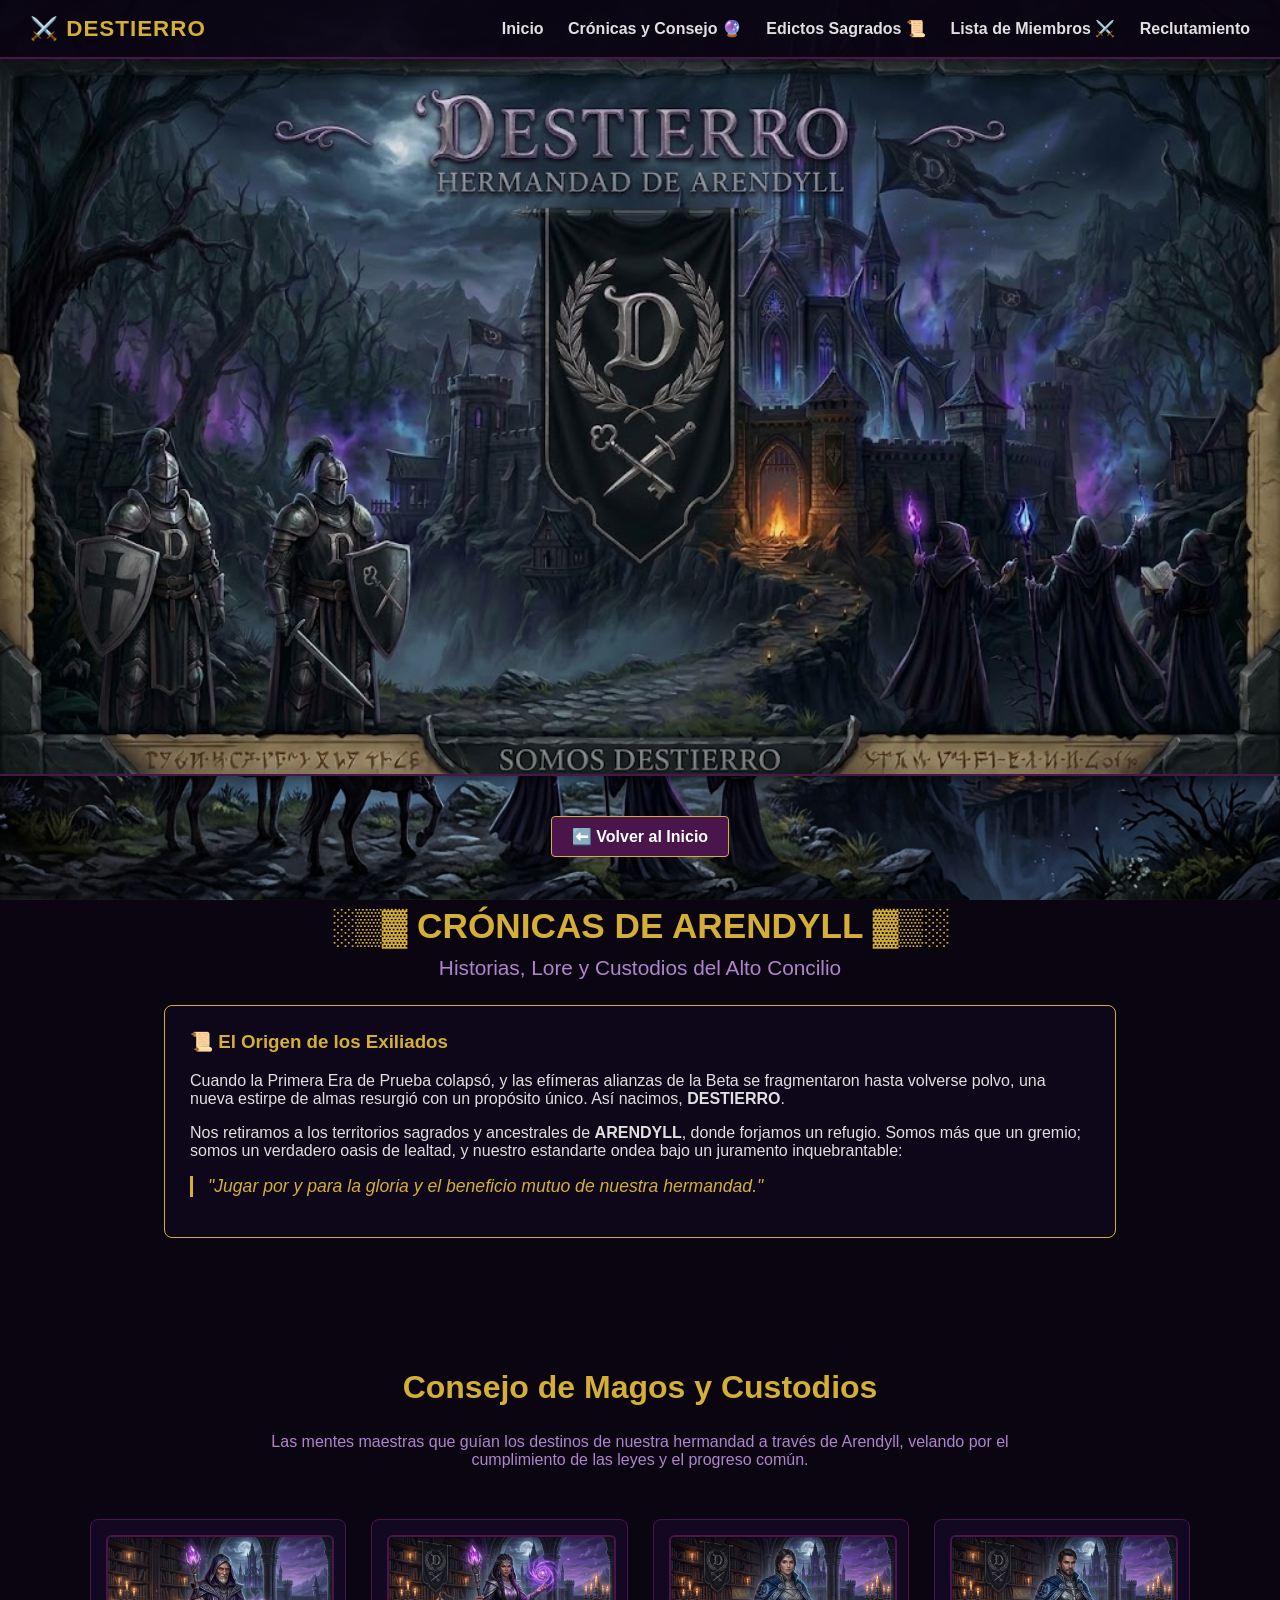
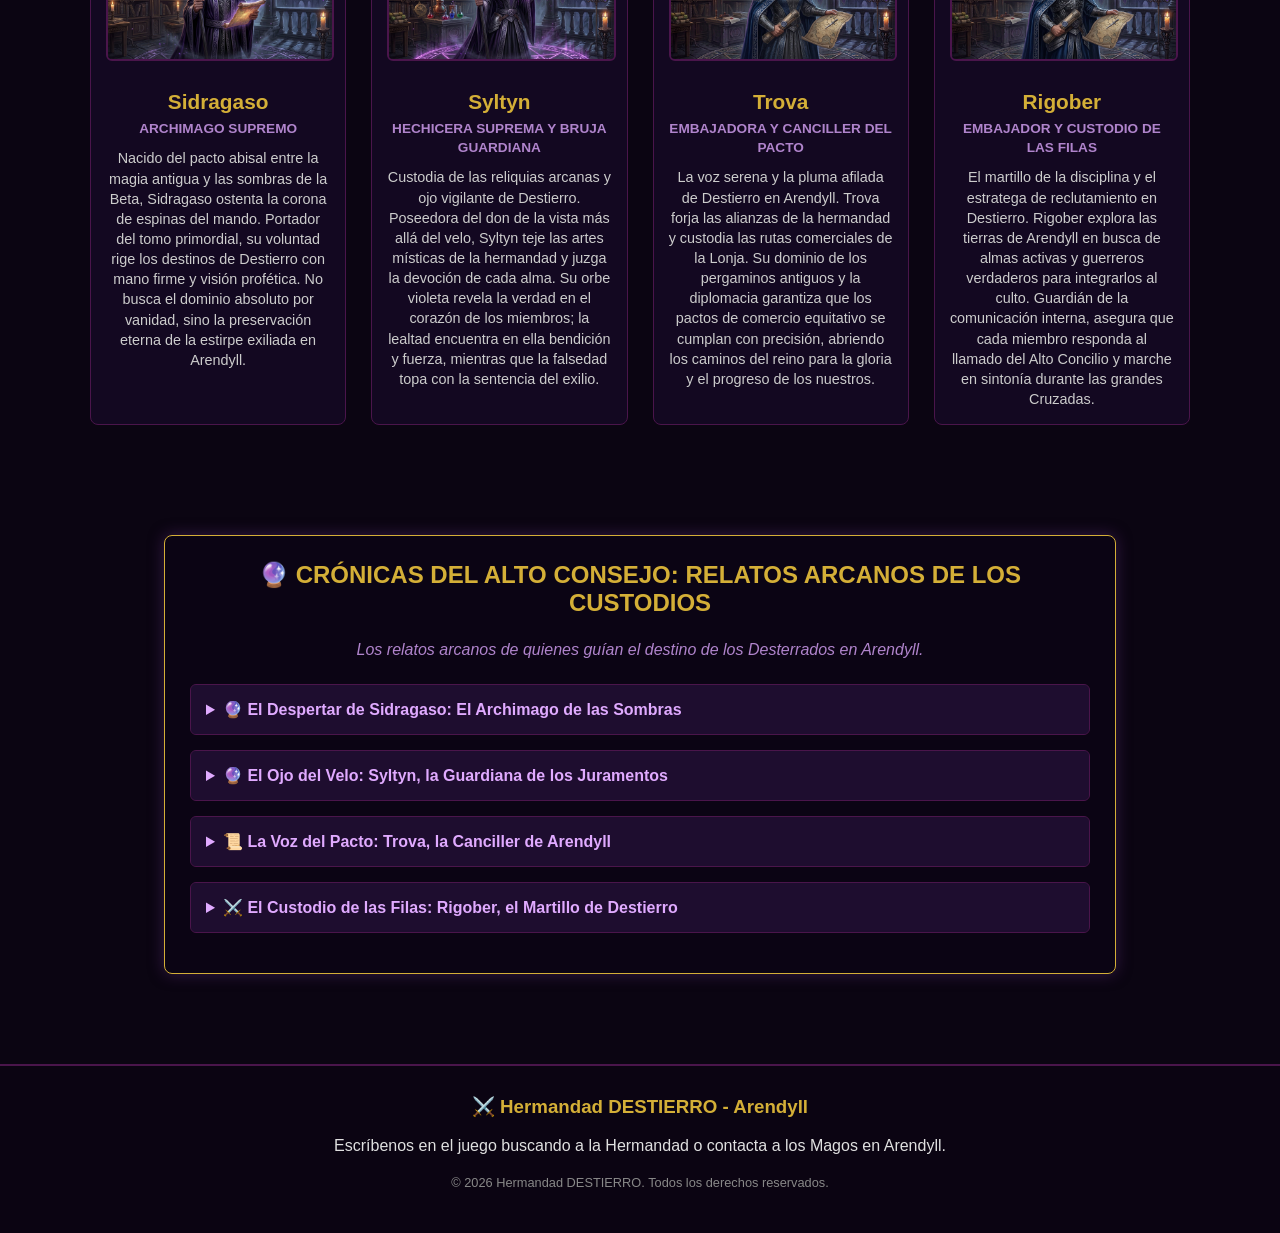
<file: cronicas.html>
<!DOCTYPE html>
<html lang="es">
<head>
    <meta charset="UTF-8">
    <meta name="viewport" content="width=device-width, initial-scale=1.0">
    <!-- Título principal de la página de crónicas -->
    <title>Crónicas y Consejo de Magos - Hermandad DESTIERRO | Elvenar</title>
    <!-- Descripción corta para buscadores -->
    <meta name="description" content="Conoce la historia, el origen en Arendyll y el Alto Concilio de Magos y Custodios de la Hermandad DESTIERRO.">
    <!-- Enlace a la hoja de estilos externa -->
    <link rel="stylesheet" href="css/estilo.css">
</head>
<body>

    <!-- ========================================== -->
    <!-- ENCABEZADO Y MENÚ DE NAVEGACIÓN PRINCIPAL  -->
    <!-- ========================================== -->
    <header>
        <div class="logo">⚔️ DESTIERRO</div>
        <nav>
            <a href="index.html">Inicio</a>
            <a href="cronicas.html">Crónicas y Consejo 🔮</a>
            <a href="edictos.html">Edictos Sagrados 📜</a>
            <a href="miembros.html">Lista de Miembros ⚔️</a>
            <a href="index.html#contacto">Reclutamiento</a>
        </nav>
    </header>

    <!-- ========================================== -->
    <!-- BANNER PRINCIPAL DE LA HERMANDAD           -->
    <!-- ========================================== -->
    <div class="banner-container">
        <img src="imagenes/banner.jpg" alt="Hermandad DESTIERRO - Arendyll" class="img-banner">
    </div>

    <!-- ========================================== -->
    <!-- SECCIÓN 1: ORIGEN DE LOS EXILIADOS         -->
    <!-- ========================================== -->
    <section class="hero">
        <a href="index.html" class="btn-volver">⬅️ Volver al Inicio</a>
        <h1>░▒▓ CRÓNICAS DE ARENDYLL ▓▒░</h1>
        <h2>Historias, Lore y Custodios del Alto Concilio</h2>

        <div class="historia-box">
            <h3>📜 El Origen de los Exiliados</h3>
            <p>Cuando la Primera Era de Prueba colapsó, y las efímeras alianzas de la Beta se fragmentaron hasta volverse polvo, una nueva estirpe de almas resurgió con un propósito único. Así nacimos, <strong>DESTIERRO</strong>.</p>
            <p>Nos retiramos a los territorios sagrados y ancestrales de <strong>ARENDYLL</strong>, donde forjamos un refugio. Somos más que un gremio; somos un verdadero oasis de lealtad, y nuestro estandarte ondea bajo un juramento inquebrantable:</p>
            <blockquote class="juramento">"Jugar por y para la gloria y el beneficio mutuo de nuestra hermandad."</blockquote>
        </div>
    </section>

    <!-- ========================================== -->
    <!-- SECCIÓN 2: TARJETAS DEL CONSEJO DE MAGOS   -->
    <!-- ========================================== -->
    <section id="consejo">
        <h2>Consejo de Magos y Custodios</h2>
        <p style="text-align: center; max-width: 800px; margin: 0 auto 30px auto; color: #b084cc;">
            Las mentes maestras que guían los destinos de nuestra hermandad a través de Arendyll, velando por el cumplimiento de las leyes y el progreso común.
        </p>

        <div class="grid-consejo">
            
            <!-- TARJETA 1: ARCHIMAGO SIDRAGASO -->
            <div class="miembro-card">
                <img src="imagenes/archimago.jpg" alt="Archimago Sidragaso">
                <h3>Sidragaso</h3>
                <p class="cargo">Archimago Supremo</p>
                <p class="historia-miembro">
                    Nacido del pacto abisal entre la magia antigua y las sombras de la Beta, Sidragaso ostenta la corona de espinas del mando. Portador del tomo primordial, su voluntad rige los destinos de Destierro con mano firme y visión profética. No busca el dominio absoluto por vanidad, sino la preservación eterna de la estirpe exiliada en Arendyll.
                </p>
            </div>

            <!-- TARJETA 2: HECHICERA SUPREMA SYLTYN -->
            <div class="miembro-card">
                <img src="imagenes/maga.jpg" alt="Hechicera Suprema Syltyn">
                <h3>Syltyn</h3>
                <p class="cargo">Hechicera Suprema y Bruja Guardiana</p>
                <p class="historia-miembro">
                    Custodia de las reliquias arcanas y ojo vigilante de Destierro. Poseedora del don de la vista más allá del velo, Syltyn teje las artes místicas de la hermandad y juzga la devoción de cada alma. Su orbe violeta revela la verdad en el corazón de los miembros; la lealtad encuentra en ella bendición y fuerza, mientras que la falsedad topa con la sentencia del exilio.
                </p>
            </div>

            <!-- TARJETA 3: EMBAJADORA TROVA -->
            <div class="miembro-card">
                <img src="imagenes/embajador1.jpg" alt="Embajadora Trova">
                <h3>Trova</h3>
                <p class="cargo">Embajadora y Canciller del Pacto</p>
                <p class="historia-miembro">
                    La voz serena y la pluma afilada de Destierro en Arendyll. Trova forja las alianzas de la hermandad y custodia las rutas comerciales de la Lonja. Su dominio de los pergaminos antiguos y la diplomacia garantiza que los pactos de comercio equitativo se cumplan con precisión, abriendo los caminos del reino para la gloria y el progreso de los nuestros.
                </p>
            </div>

            <!-- TARJETA 4: EMBAJADOR RIGOBER -->
            <div class="miembro-card">
                <img src="imagenes/embajador2.jpg" alt="Embajador Rigober">
                <h3>Rigober</h3>
                <p class="cargo">Embajador y Custodio de las Filas</p>
                <p class="historia-miembro">
                    El martillo de la disciplina y el estratega de reclutamiento en Destierro. Rigober explora las tierras de Arendyll en busca de almas activas y guerreros verdaderos para integrarlos al culto. Guardián de la comunicación interna, asegura que cada miembro responda al llamado del Alto Concilio y marche en sintonía durante las grandes Cruzadas.
                </p>
            </div>

        </div>
    </section>

   <!-- ========================================== -->
    <!-- SECCIÓN 3: RELATOS Y CRÓNICAS ARCANAS      -->
    <!-- ========================================== -->
    <section style="padding: 20px;">
        <div class="cronicas-container">
            <h3>🔮 Crónicas del Alto Consejo: Relatos Arcanos de los Custodios</h3>
            <p class="intro-cronicas">Los relatos arcanos de quienes guían el destino de los Desterrados en Arendyll.</p>

            <!-- CRÓNICA 1: SIDRAGASO -->
            <details class="cronica-item">
                <summary>🔮 El Despertar de Sidragaso: El Archimago de las Sombras</summary>
                <div class="cronica-contenido">
                    <p>Mucho antes de que el estandarte de <strong>DESTIERRO</strong> ondeara en los cielos de Arendyll, cuando los primeros reinos se colapsaban bajo el peso de la traición y la ruina, una chispa demoníaca despertó en el abismo. De entre los vestigios de la magia prohibida emergió <strong>Sidragaso</strong>.</p>
                    <p>Conocido por los antiguos como el Gran Estratega del Pacto Arcano, Sidragaso no gobierna mediante el temor infundado, sino a través de la sabiduría del fuego eterno y la disciplina de la guerra. Es el custodio de los Edictos y el guardián de la llama viva de la hermandad. Bajo su estandarte negro y plateado, los caídos encuentran refugio y los leales, gloria inmortal. Quien camina a su lado cuenta con el escudo de un titán; quien osa desafiar su pacto, solo encuentra el exilio eterno.</p>
                </div>
            </details>

            <!-- CRÓNICA 2: SYLTYN -->
            <details class="cronica-item">
                <summary>🔮 El Ojo del Velo: Syltyn, la Guardiana de los Juramentos</summary>
                <div class="cronica-contenido">
                    <p>Mientras el Archimago Sidragaso rige la estrategia y el destino terrenal de <strong>DESTIERRO</strong>, <strong>Syltyn</strong> habita en la penumbra del santuario arcano, canalizando la energía primordial que sostiene las defensas místicas del reino en Arendyll.</p>
                    <p>Surgida de las nieblas antiguas del cataclismo, es el alma hechicera que vela por la pureza de vuestros votos. En sus manos descansa el orbe de las almas, capaz de avistar la traición antes de que germine. Para los caídos y leales, Syltyn es el faro que guía el poder del Torneo y la Torre Arcana; para los impíos que intenten eludir los Edictos Sagrados, ella es la bruja implacable cuyo juicio sentencia al verdadero y permanente exilio.</p>
                </div>
            </details>

            <!-- CRÓNICA 3: TROVA -->
            <details class="cronica-item">
                <summary>📜 La Voz del Pacto: Trova, la Canciller de Arendyll</summary>
                <div class="cronica-contenido">
                    <p>Más allá de la magia oscura y los campos de batalla del Torneo, el destino de <strong>DESTIERRO</strong> también se teje con estrategia y diplomacia. En el centro de las negociaciones se halla <strong>Trova</strong>, la Embajadora cuya palabra sostiene el equilibrio comercial y el renombre del gremio.</p>
                    <p>Portadora de los mapas arcanos y las misivas de alianza, Trova es el puente entre los territorios sagrados de nuestra hermandad y el resto de Arendyll. Bajo su tutela, el comercio justo florece en la Lonja y los nuevos guerreros encuentran su rumbo hacia el refugio de los exiliados. Su firmeza asegura que ningún pacto firmado bajo el sello de Destierro sea quebrantado.</p>
                </div>
            </details>

            <!-- CRÓNICA 4: RIGOBER -->
            <details class="cronica-item">
                <summary>⚔️ El Custodio de las Filas: Rigober, el Martillo de Destierro</summary>
                <div class="cronica-contenido">
                    <p>Para que la llama de <strong>DESTIERRO</strong> jamás se apague en Arendyll, se requiere la mirada atenta de quien mide el valor y el compromiso de las tropas. Ese deber recae sobre <strong>Rigober</strong>, el Embajador encargado de fortalecer la estructura interna de la hermandad.</p>
                    <p>Rigober peina los reinos en busca de almas valientes que busquen refugio y gloria, asegurándose de que solo los más dedicados crucen el umbral de nuestra orden. Con mano firme y lealtad inquebrantable, vela por la actividad de los guerreros y la fluidez del Códice de Comunicaciones, garantizando que el ejército de exiliados permanezca unido frente a cualquier batalla.</p>
                </div>
            </details>

        </div>
    </section>

    <!-- ========================================== -->
    <!-- PIE DE PÁGINA                              -->
    <!-- ========================================== -->
    <footer>
        <h3>⚔️ Hermandad DESTIERRO - Arendyll</h3>
        <p>Escríbenos en el juego buscando a la Hermandad o contacta a los Magos en Arendyll.</p>
        <p style="margin-top: 20px; font-size: 0.8rem; color: #888;">&copy; 2026 Hermandad DESTIERRO. Todos los derechos reservados.</p>
    </footer>

</body>
</html>
</file>
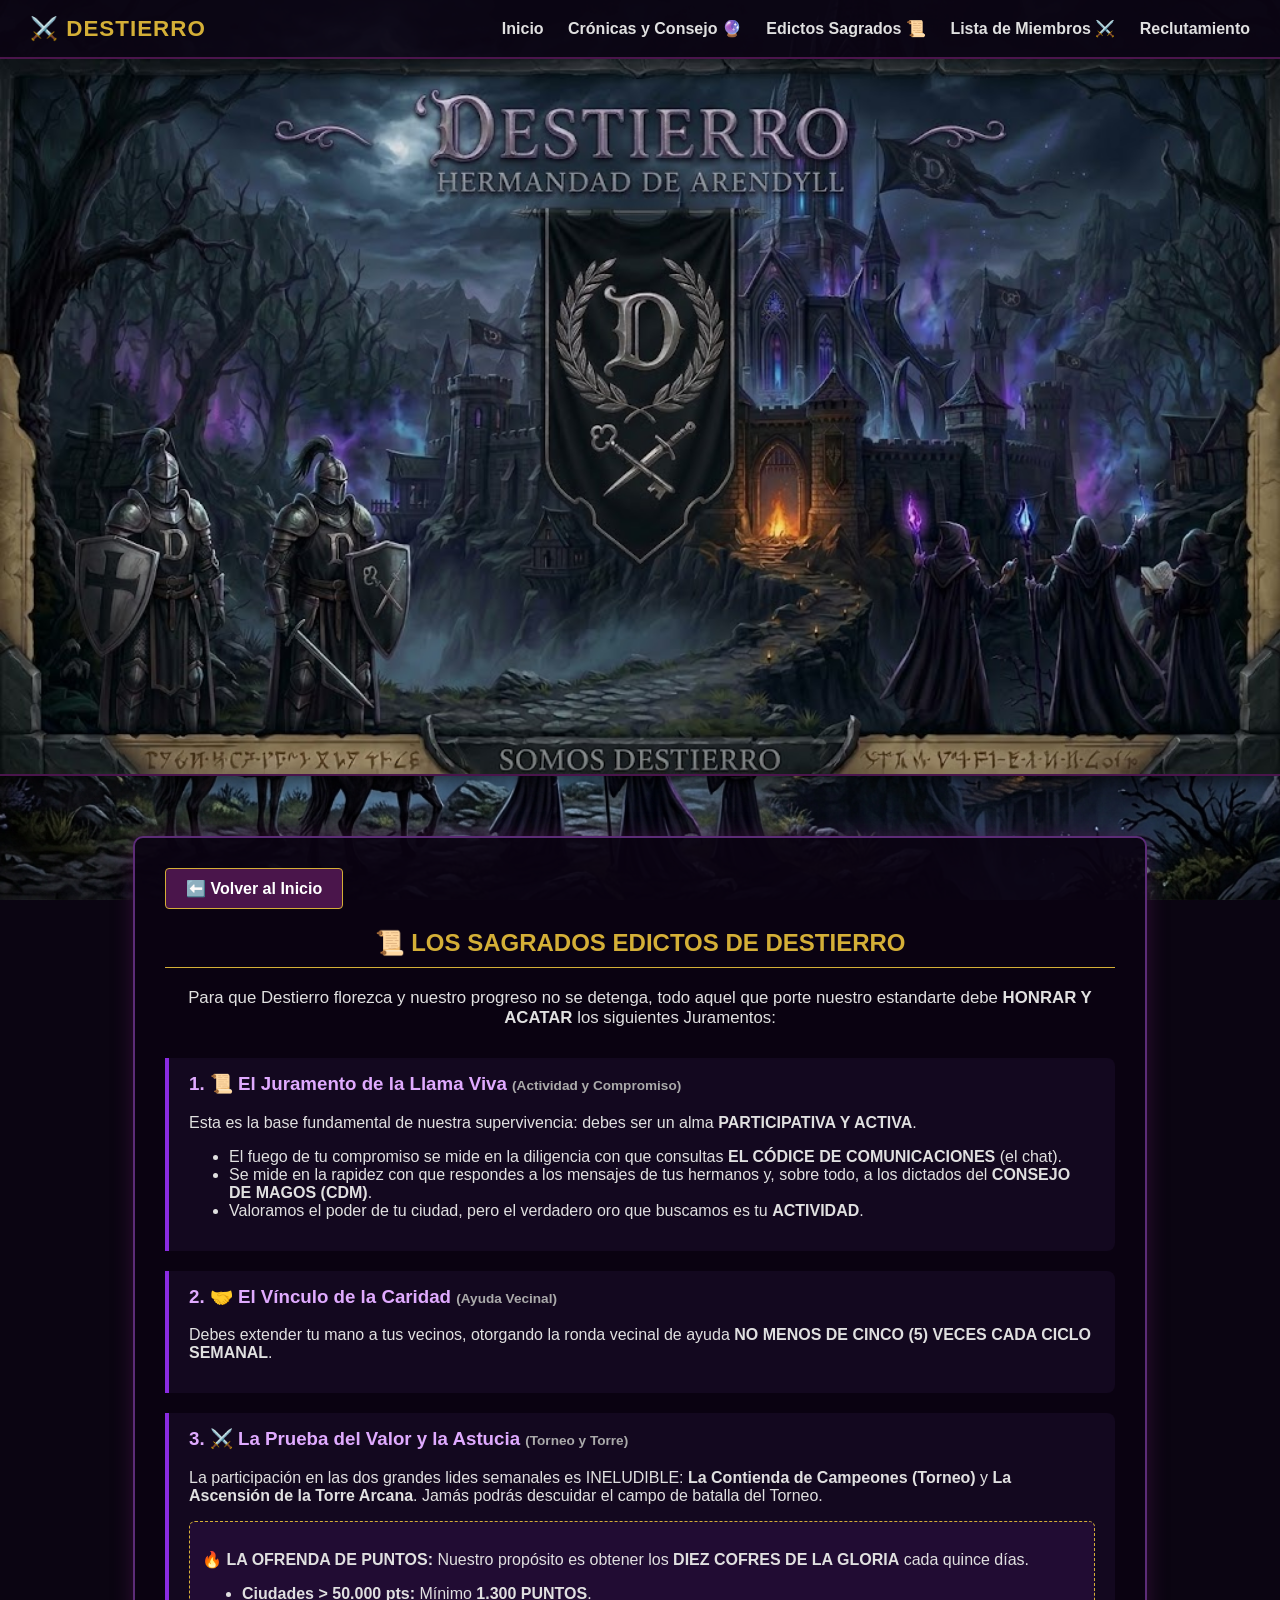
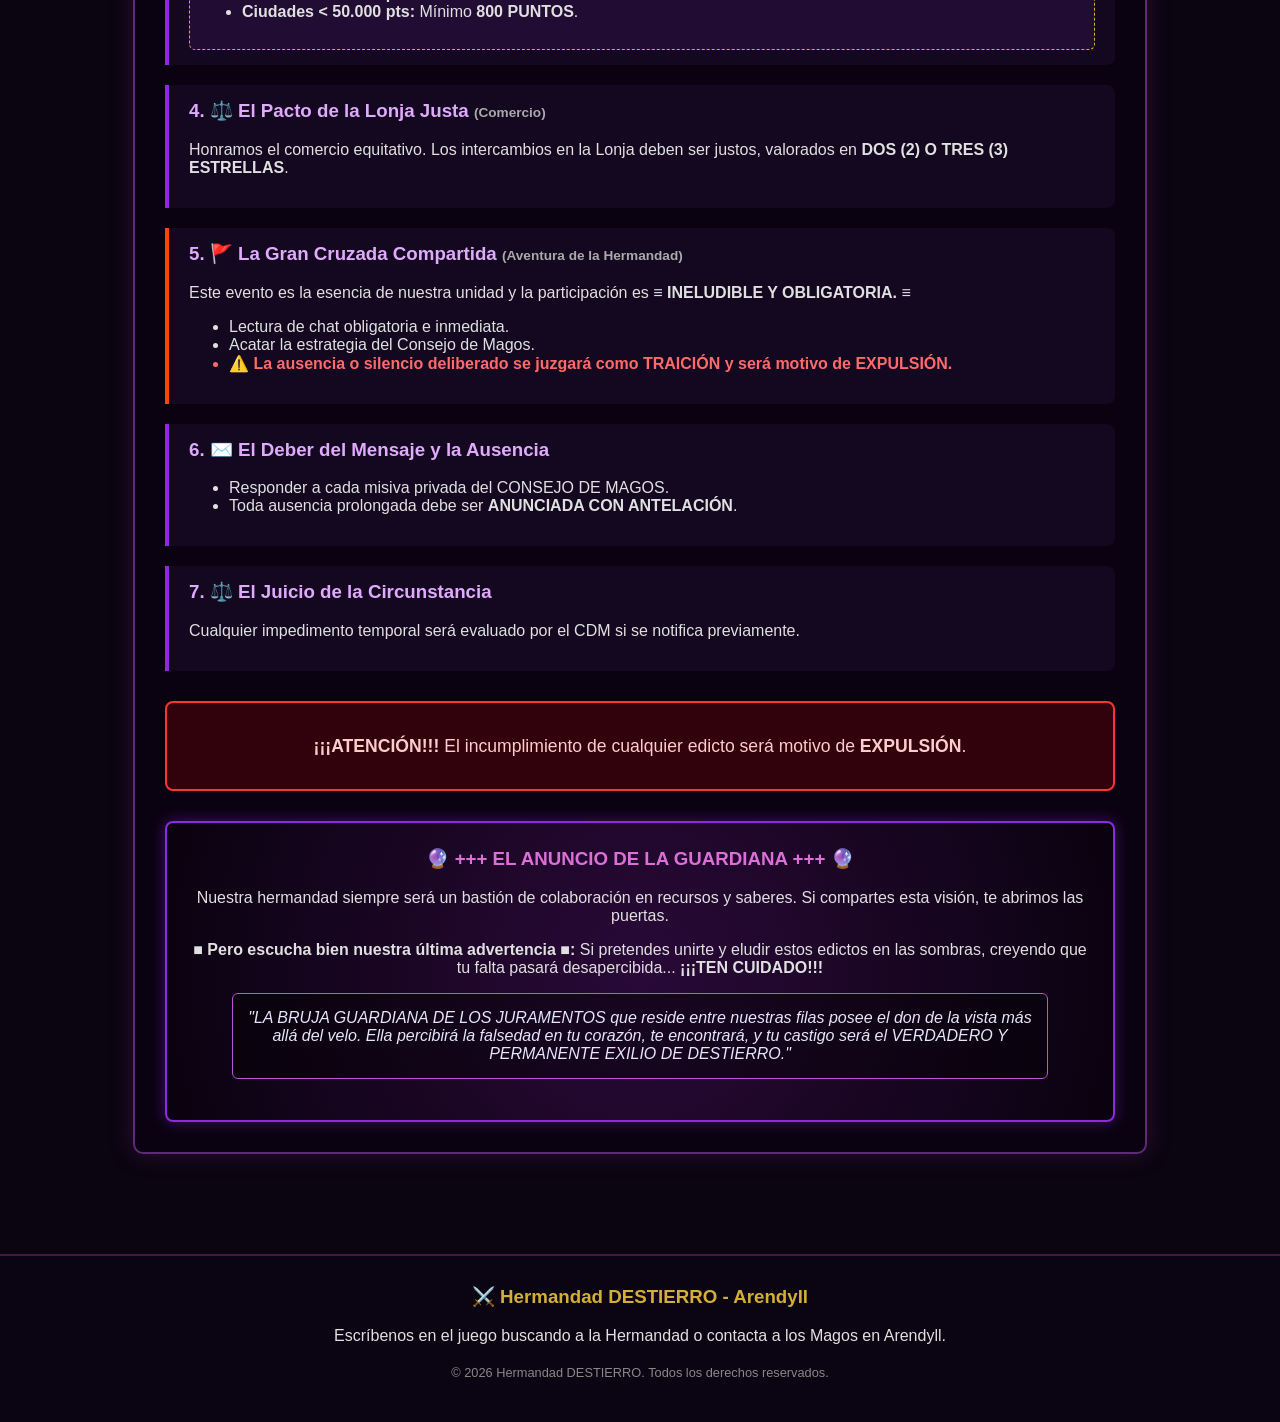
<file: edictos.html>
<!DOCTYPE html>
<html lang="es">
<head>
    <meta charset="UTF-8">
    <meta name="viewport" content="width=device-width, initial-scale=1.0">
    <!-- Título principal de la página de edictos -->
    <title>Los Sagrados Edictos - Hermandad DESTIERRO | Elvenar</title>
    <!-- Descripción corta para buscadores -->
    <meta name="description" content="Leyes, edictos sagrados, normas de torneo y lonja justa de la Hermandad DESTIERRO en Arendyll.">
    <!-- Enlace a la hoja de estilos externa -->
    <link rel="stylesheet" href="css/estilo.css">
</head>
<body>

    <!-- ========================================== -->
    <!-- ENCABEZADO Y MENÚ DE NAVEGACIÓN PRINCIPAL  -->
    <!-- ========================================== -->
    <header>
        <div class="logo">⚔️ DESTIERRO</div>
        <nav>
            <a href="index.html">Inicio</a>
            <a href="cronicas.html">Crónicas y Consejo 🔮</a>
            <a href="edictos.html">Edictos Sagrados 📜</a>
            <a href="miembros.html">Lista de Miembros ⚔️</a>
            <a href="index.html#contacto">Reclutamiento</a>
        </nav>
    </header>

    <!-- ========================================== -->
    <!-- BANNER PRINCIPAL DE LA HERMANDAD           -->
    <!-- ========================================== -->
    <div class="banner-container">
        <img src="imagenes/banner.jpg" alt="Hermandad DESTIERRO - Arendyll" class="img-banner">
    </div>

    <!-- ========================================== -->
    <!-- SECCIÓN PRINCIPAL: EDICTOS SAGRADOS        -->
    <!-- ========================================== -->
    <main style="padding: 20px;">
        <div class="edictos-box">
            <a href="index.html" class="btn-volver">⬅️ Volver al Inicio</a>
            
            <h2>📜 Los Sagrados Edictos de Destierro</h2>
            <p class="intro-edictos">Para que Destierro florezca y nuestro progreso no se detenga, todo aquel que porte nuestro estandarte debe <strong>HONRAR Y ACATAR</strong> los siguientes Juramentos:</p>
            
            <!-- ========================================== -->
            <!-- EDICTO 1: LLAMA VIVA (ACTIVIDAD)           -->
            <!-- ========================================== -->
            <div class="edicto-item">
                <h3>1. 📜 El Juramento de la Llama Viva <small>(Actividad y Compromiso)</small></h3>
                <p>Esta es la base fundamental de nuestra supervivencia: debes ser un alma <strong>PARTICIPATIVA Y ACTIVA</strong>.</p>
                <ul>
                    <li>El fuego de tu compromiso se mide en la diligencia con que consultas <strong>EL CÓDICE DE COMUNICACIONES</strong> (el chat).</li>
                    <li>Se mide en la rapidez con que respondes a los mensajes de tus hermanos y, sobre todo, a los dictados del <strong>CONSEJO DE MAGOS (CDM)</strong>.</li>
                    <li>Valoramos el poder de tu ciudad, pero el verdadero oro que buscamos es tu <strong>ACTIVIDAD</strong>.</li>
                </ul>
            </div>

            <!-- ========================================== -->
            <!-- EDICTO 2: CARIDAD (AYUDA VECINAL)          -->
            <!-- ========================================== -->
            <div class="edicto-item">
                <h3>2. 🤝 El Vínculo de la Caridad <small>(Ayuda Vecinal)</small></h3>
                <p>Debes extender tu mano a tus vecinos, otorgando la ronda vecinal de ayuda <strong>NO MENOS DE CINCO (5) VECES CADA CICLO SEMANAL</strong>.</p>
            </div>

            <!-- ========================================== -->
            <!-- EDICTO 3: TORNEO Y TORRE                   -->
            <!-- ========================================== -->
            <div class="edicto-item">
                <h3>3. ⚔️ La Prueba del Valor y la Astucia <small>(Torneo y Torre)</small></h3>
                <p>La participación en las dos grandes lides semanales es INELUDIBLE: <strong>La Contienda de Campeones (Torneo)</strong> y <strong>La Ascensión de la Torre Arcana</strong>. Jamás podrás descuidar el campo de batalla del Torneo.</p>
                <div class="regla-destacada">
                    <p><strong>🔥 LA OFRENDA DE PUNTOS:</strong> Nuestro propósito es obtener los <strong>DIEZ COFRES DE LA GLORIA</strong> cada quince días.</p>
                    <ul>
                        <li><strong>Ciudades &gt; 50.000 pts:</strong> Mínimo <strong>1.300 PUNTOS</strong>.</li>
                        <li><strong>Ciudades &lt; 50.000 pts:</strong> Mínimo <strong>800 PUNTOS</strong>.</li>
                    </ul>
                </div>
            </div>

            <!-- ========================================== -->
            <!-- EDICTO 4: LONJA JUSTA (COMERCIO)            -->
            <!-- ========================================== -->
            <div class="edicto-item">
                <h3>4. ⚖️ El Pacto de la Lonja Justa <small>(Comercio)</small></h3>
                <p>Honramos el comercio equitativo. Los intercambios en la Lonja deben ser justos, valorados en <strong>DOS (2) O TRES (3) ESTRELLAS</strong>.</p>
            </div>

            <!-- ========================================== -->
            <!-- EDICTO 5: AVENTURA DE LA HERMANDAD         -->
            <!-- ========================================== -->
            <div class="edicto-item edicto-fuego">
                <h3>5. 🚩 La Gran Cruzada Compartida <small>(Aventura de la Hermandad)</small></h3>
                <p>Este evento es la esencia de nuestra unidad y la participación es <strong>≡ INELUDIBLE Y OBLIGATORIA. ≡</strong></p>
                <ul>
                    <li>Lectura de chat obligatoria e inmediata.</li>
                    <li>Acatar la estrategia del Consejo de Magos.</li>
                    <li class="alerta-traicion">⚠️ La ausencia o silencio deliberado se juzgará como TRAICIÓN y será motivo de EXPULSIÓN.</li>
                </ul>
            </div>

            <!-- ========================================== -->
            <!-- EDICTO 6: AUSENCIAS Y MENSAJES             -->
            <!-- ========================================== -->
            <div class="edicto-item">
                <h3>6. ✉️ El Deber del Mensaje y la Ausencia</h3>
                <ul>
                    <li>Responder a cada misiva privada del CONSEJO DE MAGOS.</li>
                    <li>Toda ausencia prolongada debe ser <strong>ANUNCIADA CON ANTELACIÓN</strong>.</li>
                </ul>
            </div>

            <!-- ========================================== -->
            <!-- EDICTO 7: JUICIO DE LA CIRCUNSTANCIA       -->
            <!-- ========================================== -->
            <div class="edicto-item">
                <h3>7. ⚖️ El Juicio de la Circunstancia</h3>
                <p>Cualquier impedimento temporal será evaluado por el CDM si se notifica previamente.</p>
            </div>

            <!-- ========================================== -->
            <!-- ADVERTENCIA DE EXPULSIÓN                   -->
            <!-- ========================================== -->
            <div class="advertencia-expulsion">
                <p><strong>¡¡¡ATENCIÓN!!!</strong> El incumplimiento de cualquier edicto será motivo de <strong>EXPULSIÓN</strong>.</p>
            </div>

            <!-- ========================================== -->
            <!-- ANUNCIO DE LA BRUJA GUARDIANA              -->
            <!-- ========================================== -->
            <div class="guardiana-box">
                <h3>🔮 +++ EL ANUNCIO DE LA GUARDIANA +++ 🔮</h3>
                <p>Nuestra hermandad siempre será un bastión de colaboración en recursos y saberes. Si compartes esta visión, te abrimos las puertas.</p>
                <p class="advertencia-final"><strong>■ Pero escucha bien nuestra última advertencia ■:</strong> Si pretendes unirte y eludir estos edictos en las sombras, creyendo que tu falta pasará desapercibida... <strong>¡¡¡TEN CUIDADO!!!</strong></p>
                <blockquote class="juicio-bruja">
                    "LA BRUJA GUARDIANA DE LOS JURAMENTOS que reside entre nuestras filas posee el don de la vista más allá del velo. Ella percibirá la falsedad en tu corazón, te encontrará, y tu castigo será el VERDADERO Y PERMANENTE EXILIO DE DESTIERRO."
                </blockquote>
            </div>

        </div>
    </main>

    <!-- ========================================== -->
    <!-- PIE DE PÁGINA                              -->
    <!-- ========================================== -->
    <footer>
        <h3>⚔️ Hermandad DESTIERRO - Arendyll</h3>
        <p>Escríbenos en el juego buscando a la Hermandad o contacta a los Magos en Arendyll.</p>
        <p style="margin-top: 20px; font-size: 0.8rem; color: #888;">&copy; 2026 Hermandad DESTIERRO. Todos los derechos reservados.</p>
    </footer>

</body>
</html>
</file>
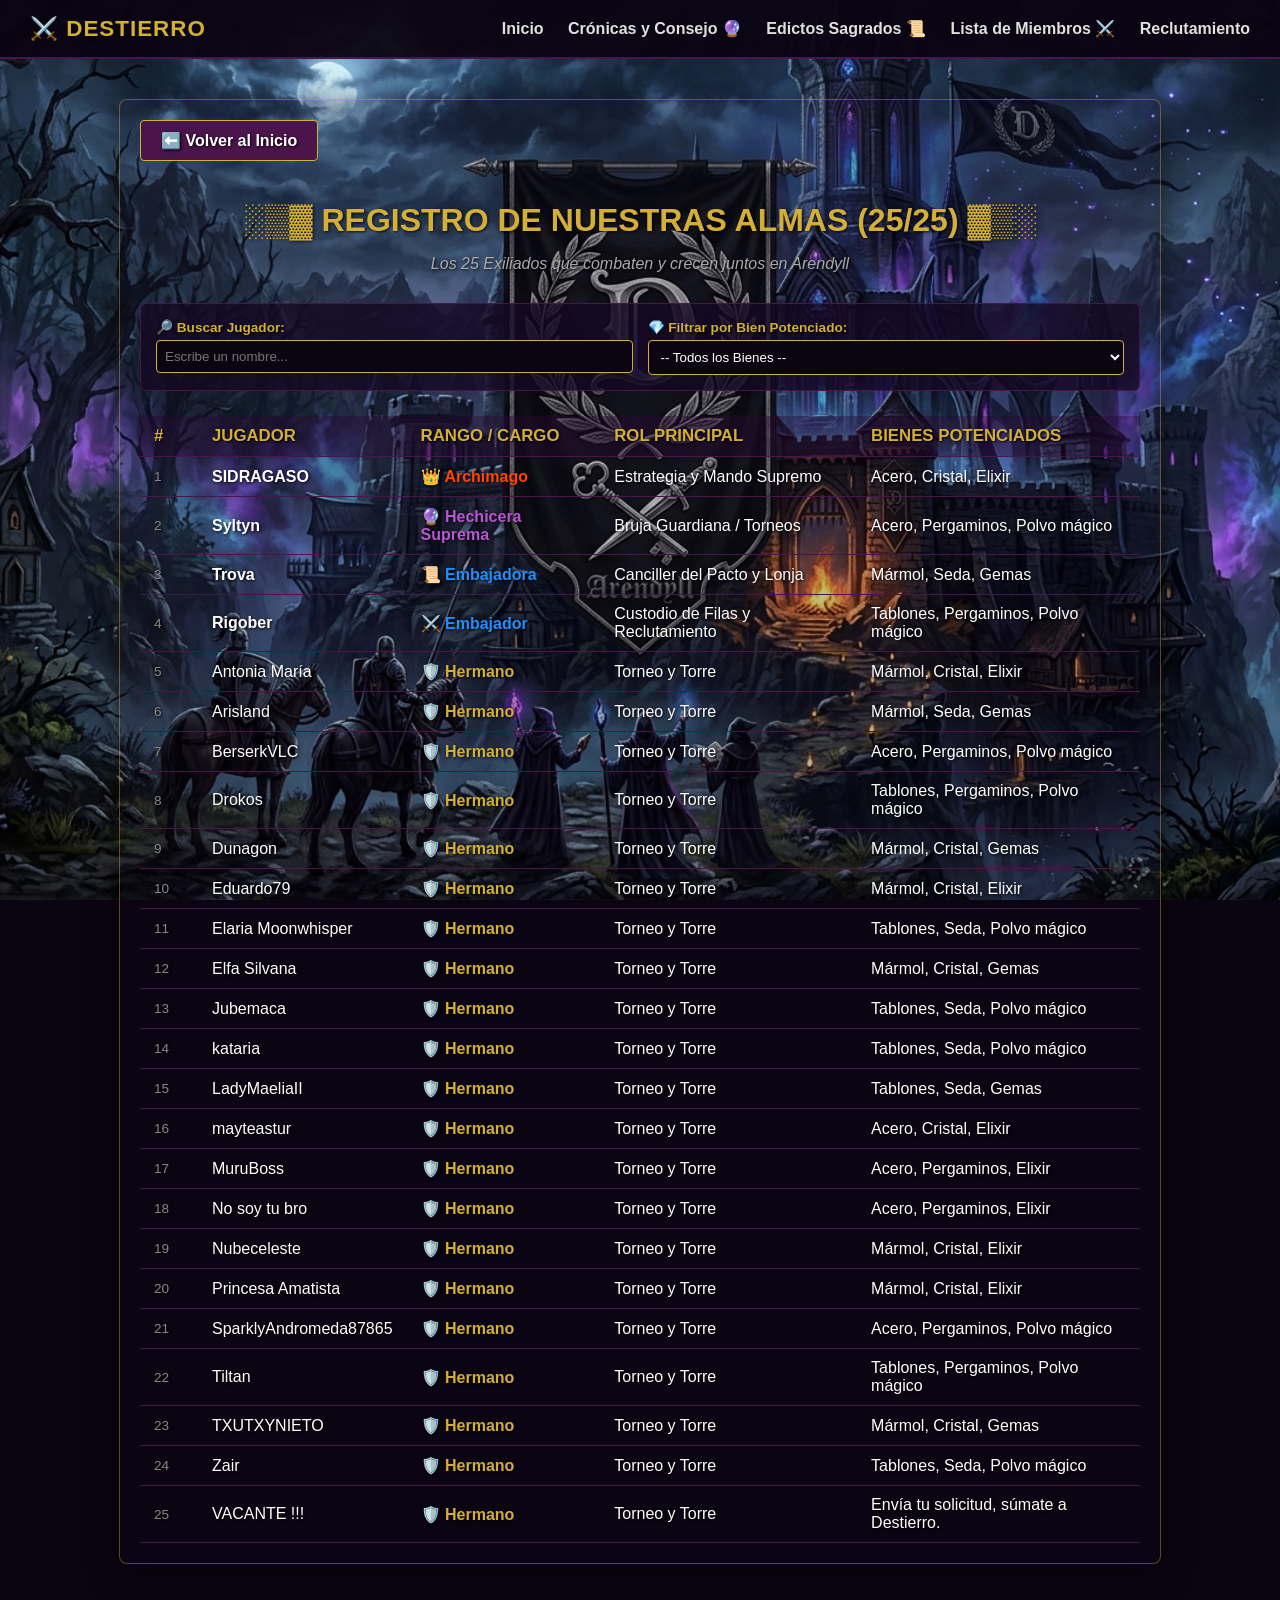
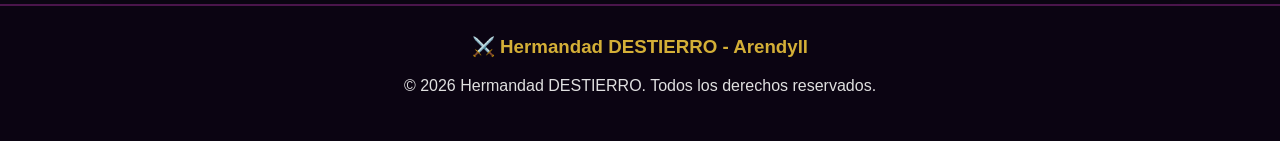
<file: miembros.html>
<!DOCTYPE html>
<html lang="es">
<head>
    <meta charset="UTF-8">
    <meta name="viewport" content="width=device-width, initial-scale=1.0">
    <!-- Título principal de la página de miembros -->
    <title>Lista de Miembros - Hermandad DESTIERRO | Elvenar</title>
    <!-- Descripción corta para buscadores -->
    <meta name="description" content="Registro oficial de los 25 exiliados de la Hermandad DESTIERRO en Arendyll y sus bienes potenciados.">
    <!-- Enlace a la hoja de estilos externa -->
    <link rel="stylesheet" href="css/estilo.css">
</head>
<body>

    <!-- ========================================== -->
    <!-- ENCABEZADO Y MENÚ DE NAVEGACIÓN PRINCIPAL  -->
    <!-- ========================================== -->
    <header>
        <div class="logo">⚔️ DESTIERRO</div>
        <nav>
            <a href="index.html">Inicio</a>
            <a href="cronicas.html">Crónicas y Consejo 🔮</a>
            <a href="edictos.html">Edictos Sagrados 📜</a>
            <a href="miembros.html">Lista de Miembros ⚔️</a>
            <a href="index.html#contacto">Reclutamiento</a>
        </nav>
    </header>

    <!-- ========================================== -->
    <!-- CONTENIDO PRINCIPAL: TABLA DE MIEMBROS     -->
    <!-- ========================================== -->
    <main class="miembros-container">
        <a href="index.html" class="btn-volver">⬅️ Volver al Inicio</a>

        <h1 class="titulo-miembros">░▒▓ Registro De Nuestras Almas (25/25) ▓▒░</h1>
        <p class="subtitulo-miembros">Los 25 Exiliados que combaten y crecen juntos en Arendyll</p>

        <!-- ========================================== -->
        <!-- PANEL DE BUSCADOR Y FILTRO DE BIENES       -->
        <!-- ========================================== -->
        <div style="display: flex; flex-wrap: wrap; gap: 15px; margin-bottom: 25px; background: rgba(20, 8, 35, 0.8); padding: 15px; border-radius: 6px; border: 1px solid #4a154b;">
            <div style="flex: 1; min-width: 200px;">
                <label style="display: block; color: #d4af37; font-size: 0.85rem; font-weight: bold; margin-bottom: 5px;">🔎 Buscar Jugador:</label>
                <input type="text" id="inputBuscador" onkeyup="filtrarTabla()" placeholder="Escribe un nombre..." style="width: 100%; padding: 8px; background: #0b0512; border: 1px solid #d4af37; color: #fff; border-radius: 4px; box-sizing: border-box;">
            </div>
            
            <div style="flex: 1; min-width: 200px;">
                <label style="display: block; color: #d4af37; font-size: 0.85rem; font-weight: bold; margin-bottom: 5px;">💎 Filtrar por Bien Potenciado:</label>
                <select id="selectBien" onchange="filtrarTabla()" style="width: 100%; padding: 8px; background: #0b0512; border: 1px solid #d4af37; color: #fff; border-radius: 4px; box-sizing: border-box;">
                    <option value="">-- Todos los Bienes --</option>
                    <option value="Mármol">Mármol</option>
                    <option value="Acero">Acero</option>
                    <option value="Tablones">Tablones</option>
                    <option value="Cristal">Cristal</option>
                    <option value="Pergaminos">Pergaminos</option>
                    <option value="Seda">Seda</option>
                    <option value="Gemas">Gemas</option>
                    <option value="Elixir">Elixir</option>
                    <option value="Polvo mágico">Polvo Mágico</option>
                </select>
            </div>
        </div>

        <!-- ========================================== -->
        <!-- TABLA DE JUGADORES Y CARGOS                -->
        <!-- ========================================== -->
        <table class="tabla-miembros" id="tablaMiembros">
            <thead>
                <tr>
                    <th class="num-col">#</th>
                    <th>Jugador</th>
                    <th>Rango / Cargo</th>
                    <th>Rol Principal</th>
                    <th>Bienes Potenciados</th>
                </tr>
            </thead>
            <tbody>
                <!-- ALTO CONCILIO (4 Miembros) -->
                <!-- ALTO CONCILIO (4 Miembros) -->
                <tr>
                    <td class="num-col">1</td>
                    <td><strong>SIDRAGASO</strong></td>
                    <td><span class="rango-archimago">👑 Archimago</span></td>
                    <td>Estrategia y Mando Supremo</td>
                    <td>Acero, Cristal, Elixir</td>
                </tr>
                <tr>
                    <td class="num-col">2</td>
                    <td><strong>Syltyn</strong></td>
                    <td><span class="rango-maga">🔮 Hechicera Suprema</span></td>
                    <td>Bruja Guardiana / Torneos</td>
                    <td>Acero, Pergaminos, Polvo mágico</td>
                </tr>
                <tr>
                    <td class="num-col">3</td>
                    <td><strong>Trova</strong></td>
                    <td><span class="rango-embajador">📜 Embajadora</span></td>
                    <td>Canciller del Pacto y Lonja</td>
                    <td>Mármol, Seda, Gemas</td>
                </tr>
                <tr>
                    <td class="num-col">4</td>
                    <td><strong>Rigober</strong></td>
                    <td><span class="rango-embajador">⚔️ Embajador</span></td>
                    <td>Custodio de Filas y Reclutamiento</td>
                    <td>Tablones, Pergaminos, Polvo mágico</td>
                </tr>

                <!-- HERMANOS / COMPAÑEROS (21 Miembros) -->
                <tr>
                    <td class="num-col">5</td>
                    <td>Antonia María</td>
                    <td><span class="rango-hermano">🛡️ Hermano</span></td>
                    <td>Torneo y Torre</td>
                    <td>Mármol, Cristal, Elixir</td>
                </tr>
                <tr>
                    <td class="num-col">6</td>
                    <td>Arisland</td>
                    <td><span class="rango-hermano">🛡️ Hermano</span></td>
                    <td>Torneo y Torre</td>
                    <td>Mármol, Seda, Gemas</td>
                </tr>
                <tr>
                    <td class="num-col">7</td>
                    <td>BerserkVLC</td>
                    <td><span class="rango-hermano">🛡️ Hermano</span></td>
                    <td>Torneo y Torre</td>
                    <td>Acero, Pergaminos, Polvo mágico</td>
                </tr>
                <tr>
                    <td class="num-col">8</td>
                    <td>Drokos</td>
                    <td><span class="rango-hermano">🛡️ Hermano</span></td>
                    <td>Torneo y Torre</td>
                    <td>Tablones, Pergaminos, Polvo mágico</td>
                </tr>
                <tr>
                    <td class="num-col">9</td>
                    <td>Dunagon</td>
                    <td><span class="rango-hermano">🛡️ Hermano</span></td>
                    <td>Torneo y Torre</td>
                    <td>Mármol, Cristal, Gemas</td>
                </tr>
                <tr>
                    <td class="num-col">10</td>
                    <td>Eduardo79</td>
                    <td><span class="rango-hermano">🛡️ Hermano</span></td>
                    <td>Torneo y Torre</td>
                    <td>Mármol, Cristal, Elixir</td>
                </tr>
                <tr>
                    <td class="num-col">11</td>
                    <td>Elaria Moonwhisper</td>
                    <td><span class="rango-hermano">🛡️ Hermano</span></td>
                    <td>Torneo y Torre</td>
                    <td>Tablones, Seda, Polvo mágico</td>
                </tr>
                <tr>
                    <td class="num-col">12</td>
                    <td>Elfa Silvana</td>
                    <td><span class="rango-hermano">🛡️ Hermano</span></td>
                    <td>Torneo y Torre</td>
                    <td>Mármol, Cristal, Gemas</td>
                </tr>
                <tr>
                    <td class="num-col">13</td>
                    <td>Jubemaca</td>
                    <td><span class="rango-hermano">🛡️ Hermano</span></td>
                    <td>Torneo y Torre</td>
                    <td>Tablones, Seda, Polvo mágico</td>
                </tr>
                <tr>
                    <td class="num-col">14</td>
                    <td>kataria</td>
                    <td><span class="rango-hermano">🛡️ Hermano</span></td>
                    <td>Torneo y Torre</td>
                    <td>Tablones, Seda, Polvo mágico</td>
                </tr>
                <tr>
                    <td class="num-col">15</td>
                    <td>LadyMaeliaII</td>
                    <td><span class="rango-hermano">🛡️ Hermano</span></td>
                    <td>Torneo y Torre</td>
                    <td>Tablones, Seda, Gemas</td>
                </tr>
                <tr>
                    <td class="num-col">16</td>
                    <td>mayteastur</td>
                    <td><span class="rango-hermano">🛡️ Hermano</span></td>
                    <td>Torneo y Torre</td>
                    <td>Acero, Cristal, Elixir</td>
                </tr>
                <tr>
                    <td class="num-col">17</td>
                    <td>MuruBoss</td>
                    <td><span class="rango-hermano">🛡️ Hermano</span></td>
                    <td>Torneo y Torre</td>
                    <td>Acero, Pergaminos, Elixir</td>
                </tr>
                <tr>
                    <td class="num-col">18</td>
                    <td>No soy tu bro</td>
                    <td><span class="rango-hermano">🛡️ Hermano</span></td>
                    <td>Torneo y Torre</td>
                    <td>Acero, Pergaminos, Elixir</td>
                </tr>
                <tr>
                    <td class="num-col">19</td>
                    <td>Nubeceleste</td>
                    <td><span class="rango-hermano">🛡️ Hermano</span></td>
                    <td>Torneo y Torre</td>
                    <td>Mármol, Cristal, Elixir</td>
                </tr>
                <tr>
                    <td class="num-col">20</td>
                    <td>Princesa Amatista</td>
                    <td><span class="rango-hermano">🛡️ Hermano</span></td>
                    <td>Torneo y Torre</td>
                    <td>Mármol, Cristal, Elixir</td>
                </tr>
                <tr>
                    <td class="num-col">21</td>
                    <td>SparklyAndromeda87865</td>
                    <td><span class="rango-hermano">🛡️ Hermano</span></td>
                    <td>Torneo y Torre</td>
                    <td>Acero, Pergaminos, Polvo mágico</td>
                </tr>
                <tr>
                    <td class="num-col">22</td>
                    <td>Tiltan</td>
                    <td><span class="rango-hermano">🛡️ Hermano</span></td>
                    <td>Torneo y Torre</td>
                    <td>Tablones, Pergaminos, Polvo mágico</td>
                </tr>
                <tr>
                    <td class="num-col">23</td>
                    <td>TXUTXYNIETO</td>
                    <td><span class="rango-hermano">🛡️ Hermano</span></td>
                    <td>Torneo y Torre</td>
                    <td>Mármol, Cristal, Gemas</td>
                </tr>
                <tr>
                    <td class="num-col">24</td>
                    <td>Zair</td>
                    <td><span class="rango-hermano">🛡️ Hermano</span></td>
                    <td>Torneo y Torre</td>
                    <td>Tablones, Seda, Polvo mágico</td>
                </tr>
                <tr>
                    <td class="num-col">25</td>
                    <td>VACANTE !!!</td>
                    <td><span class="rango-hermano">🛡️ Hermano</span></td>
                    <td>Torneo y Torre</td>
                    <td>Envía tu solicitud, súmate a Destierro.</td>
                </tr>
            </tbody>
        </table>
    </main>

    <!-- ========================================== -->
    <!-- PIE DE PÁGINA                              -->
    <!-- ========================================== -->
    <footer>
        <h3>⚔️ Hermandad DESTIERRO - Arendyll</h3>
        <p>&copy; 2026 Hermandad DESTIERRO. Todos los derechos reservados.</p>
    </footer>

    <!-- ========================================== -->
    <!-- SCRIPT DEL BUSCADOR Y FILTRO DE BIENES     -->
    <!-- ========================================== -->
    <script>
        function filtrarTabla() {
            const textoBusqueda = document.getElementById('inputBuscador').value.toLowerCase();
            const bienSeleccionado = document.getElementById('selectBien').value.toLowerCase();
            const tabla = document.getElementById('tablaMiembros');
            const filas = tabla.getElementsByTagName('tbody')[0].getElementsByTagName('tr');

            for (let i = 0; i < filas.length; i++) {
                const celdaNombre = filas[i].getElementsByTagName('td')[1];
                const celdaBienes = filas[i].getElementsByTagName('td')[4];

                if (celdaNombre && celdaBienes) {
                    const nombre = celdaNombre.textContent || celdaNombre.innerText;
                    const bienes = celdaBienes.textContent || celdaBienes.innerText;

                    const coincideNombre = nombre.toLowerCase().indexOf(textoBusqueda) > -1;
                    const coincideBien = bienSeleccionado === "" || bienes.toLowerCase().indexOf(bienSeleccionado) > -1;

                    if (coincideNombre && coincideBien) {
                        filas[i].style.display = "";
                    } else {
                        filas[i].style.display = "none";
                    }
                }
            }
        }
    </script>
</body>
</html>
</file>
<file: css/estilo.css>
CSS

/* ==========================================
   1. ESTILOS GENERALES Y FONDO DE LA PÁGINA
   ========================================== */
html {
    background-color: #0b0512; /* Evita destellos blancos al cargar */
}

body {
    background-color: #0b0512;
    background-image: url('../imagenes/fondo-hermandad.jpg');
    background-size: cover;
    background-position: center center;
    background-attachment: fixed;
    background-repeat: no-repeat;
    color: #e0e0e0;
    font-family: Arial, sans-serif;
    margin: 0;
    padding: 0;
    scroll-behavior: smooth;
}
/* ==========================================
   2. ENCABEZADO Y MENÚ DE NAVEGACIÓN
   ========================================== */
header {
    background: rgba(11, 5, 18, 0.95);
    border-bottom: 2px solid #4a154b;
    display: flex;
    justify-content: space-between;
    align-items: center;
    padding: 15px 30px;
    position: sticky;
    top: 0;
    z-index: 1000;
}

header .logo {
    font-size: 1.4rem;
    font-weight: bold;
    color: #d4af37;
    text-transform: uppercase;
    letter-spacing: 1px;
}

nav a {
    color: #e0e0e0;
    text-decoration: none;
    margin-left: 20px;
    font-weight: bold;
    transition: color 0.3s;
}

nav a:hover {
    color: #d4af37;
}

/* ==========================================
   3. BANNER PRINCIPAL
   ========================================== */
.banner-container {
    width: 100%;
    max-height: none; 
    overflow: hidden;
    display: flex;
    justify-content: center;
    align-items: center;
    border-bottom: 2px solid #4a154b;
    box-shadow: 0 5px 15px rgba(0,0,0,0.5);
}

.img-banner {
    width: 100%;
    height: auto; 
    object-fit: cover;
}

/* ==========================================
   4. SECCIÓN PRINCIPAL (HERO Y CAJAS)
   ========================================== */
.hero {
    text-align: center;
    padding: 40px 20px;
}

.hero h1 {
    color: #d4af37;
    font-size: 2.2rem;
    margin-bottom: 10px;
}

.hero h2 {
    color: #b084cc;
    font-size: 1.3rem;
    margin-top: 0;
    font-weight: normal;
}

.historia-box, .convocatoria-box {
    background: rgba(15, 6, 26, 0.85);
    border: 1px solid #d4af37;
    border-radius: 8px;
    padding: 25px;
    margin: 25px auto;
    max-width: 900px;
    text-align: left;
}

.historia-box h3, .convocatoria-box h3 {
    color: #d4af37;
    margin-top: 0;
}

.juramento {
    font-style: italic;
    color: #d4af37;
    font-size: 1.1rem;
    border-left: 3px solid #d4af37;
    padding-left: 15px;
    margin: 15px 0;
}

.btn-cta {
    display: inline-block;
    background: #4a154b;
    color: #fff;
    padding: 12px 25px;
    text-decoration: none;
    font-weight: bold;
    border-radius: 5px;
    border: 1px solid #d4af37;
    transition: background 0.3s, transform 0.2s;
    text-align: center;
}

.btn-cta:hover {
    background: #6a1f6c;
    transform: scale(1.03);
}

/* ==========================================
   5. CONSEJO DE MAGOS
   ========================================== */
#consejo, #novedades {
    padding: 40px 20px;
}

#consejo h2, #novedades h2 {
    text-align: center;
    color: #d4af37;
    font-size: 2rem;
}

.grid-consejo {
    display: grid;
    grid-template-columns: repeat(auto-fit, minmax(250px, 1fr)); 
    gap: 25px;
    padding: 20px;
    max-width: 1100px;
    margin: 0 auto;
}

.miembro-card {
    background: rgba(21, 9, 36, 0.85);
    border: 1px solid #4a154b;
    border-radius: 8px;
    padding: 15px;
    text-align: center;
    transition: transform 0.3s ease, border-color 0.3s;
}

.miembro-card:hover {
    transform: translateY(-5px);
    border-color: #d4af37;
}

.miembro-card img {
    width: 100%;
    height: auto; 
    object-fit: contain; 
    border-radius: 6px;
    border: 2px solid #4a154b;
    margin-bottom: 15px;
}

.miembro-card h3 {
    color: #d4af37;
    margin: 10px 0 5px 0;
    font-size: 1.3rem;
}

.miembro-card .cargo {
    color: #b084cc;
    font-weight: bold;
    margin: 0 0 10px 0;
    text-transform: uppercase;
    font-size: 0.85rem;
}

.miembro-card p {
    font-size: 0.9rem;
    line-height: 1.4;
    color: #ccc;
    margin: 0;
}

/* ==========================================
   6. EDICTOS SAGRADOS Y ADVERTENCIAS
   ========================================== */
.edictos-box {
    background: rgba(10, 3, 18, 0.92);
    border: 2px solid #5c2c77;
    border-radius: 10px;
    padding: 30px;
    margin: 40px auto;
    max-width: 950px;
    box-shadow: 0 0 20px rgba(74, 21, 75, 0.6);
}

.edictos-box h2 {
    color: #d4af37;
    text-align: center;
    text-transform: uppercase;
    border-bottom: 1px solid #d4af37;
    padding-bottom: 10px;
    margin-top: 0;
}

.intro-edictos {
    text-align: center;
    font-size: 1.05rem;
    margin-bottom: 30px;
}

.edicto-item {
    background: rgba(25, 12, 40, 0.6);
    border-left: 4px solid #8a2be2;
    padding: 15px 20px;
    margin-bottom: 20px;
    border-radius: 0 8px 8px 0;
}

.edicto-item h3 {
    color: #e0aaff;
    margin-top: 0;
}

.edicto-item small {
    color: #aaa;
    font-size: 0.85rem;
}

.regla-destacada {
    background: rgba(40, 15, 60, 0.7);
    border: 1px dashed #d4af37;
    padding: 12px;
    margin-top: 10px;
    border-radius: 6px;
}

.edicto-fuego {
    border-left-color: #ff4500;
}

.alerta-traicion {
    color: #ff6b6b;
    font-weight: bold;
}

.advertencia-expulsion {
    background: rgba(139, 0, 0, 0.3);
    border: 2px solid #ff3333;
    color: #ffcccc;
    text-align: center;
    padding: 15px;
    font-size: 1.1rem;
    border-radius: 8px;
    margin: 30px 0;
}

.guardiana-box {
    background: radial-gradient(circle, rgba(45, 10, 60, 0.9) 0%, rgba(10, 2, 15, 0.95) 100%);
    border: 2px solid #8a2be2;
    padding: 25px;
    border-radius: 8px;
    text-align: center;
    box-shadow: 0 0 15px rgba(138, 43, 226, 0.4);
}

.guardiana-box h3 {
    color: #da70d6;
    margin-top: 0;
}

.juicio-bruja {
    color: #e6e6fa;
    font-style: italic;
    background: rgba(0, 0, 0, 0.4);
    padding: 15px;
    border-radius: 6px;
    border: 1px solid #ba55d3;
    margin-top: 15px;
}

/* ==========================================
   7. CRÓNICAS ARCANAS (DESPLEGABLES)
   ========================================== */
.cronicas-container {
    background: rgba(12, 5, 20, 0.9);
    border: 1px solid #d4af37;
    border-radius: 8px;
    padding: 25px;
    margin: 30px auto;
    max-width: 900px;
    text-align: left;
    box-shadow: 0 0 15px rgba(92, 44, 119, 0.5);
}

.cronicas-container h3 {
    color: #d4af37;
    margin-top: 0;
    text-align: center;
    font-size: 1.5rem;
    text-transform: uppercase;
}

.intro-cronicas {
    text-align: center;
    color: #b084cc;
    font-style: italic;
    margin-bottom: 25px;
}

.cronica-item {
    background: rgba(25, 12, 40, 0.7);
    border: 1px solid #4a154b;
    border-radius: 6px;
    margin-bottom: 15px;
    overflow: hidden;
    transition: border-color 0.3s;
}

.cronica-item:hover {
    border-color: #d4af37;
}

.cronica-item summary {
    padding: 15px;
    font-weight: bold;
    color: #e0aaff;
    cursor: pointer;
    background: rgba(40, 18, 60, 0.5);
    user-select: none;
    outline: none;
}

.cronica-item summary:hover {
    color: #d4af37;
}

.cronica-contenido {
    padding: 20px;
    border-top: 1px solid #4a154b;
    background: rgba(10, 3, 18, 0.6);
    line-height: 1.6;
    color: #ddd;
}

/* ==========================================
   8. PANEL FLOTANTE HISTORIAL DE AVENTURAS
   ========================================== */
.caja-torre-contenedor {
    position: relative;
}

.toggle-torneo-checkbox {
    display: none;
}

.btn-flotante-borde {
    position: absolute;
    right: -15px;
    top: 0px;
    background: #d4af37;
    color: #150924;
    padding: 6px 12px;
    font-size: 0.85rem;
    font-weight: bold;
    border-radius: 20px 0 0 20px;
    cursor: pointer;
    box-shadow: -2px 2px 6px rgba(0, 0, 0, 0.5);
    transition: all 0.3s ease;
    z-index: 10;
}

.btn-flotante-borde:hover {
    background: #ffdf73;
    right: -12px;
}

.panel-posiciones-flotante {
    position: absolute;
    top: 0;
    right: 0;
    left: 0;
    bottom: 0;
    background: rgba(18, 7, 30, 0.98);
    border: 1px solid #d4af37;
    border-radius: 6px;
    padding: 35px 15px 15px 15px;
    box-shadow: 0 4px 15px rgba(0,0,0,0.8);
    display: flex;
    flex-direction: column;
    opacity: 0;
    visibility: hidden;
    transform: translateY(10px);
    transition: all 0.3s cubic-bezier(0.4, 0, 0.2, 1);
    z-index: 15;
}

.panel-posiciones-flotante h4 {
    color: #d4af37;
    margin-top: 0;
    margin-bottom: 15px;
    border-bottom: 1px solid #4a154b;
    padding-bottom: 8px;
    padding-right: 35px;
    text-align: left;
    font-size: 0.95rem;
}

.lista-posiciones {
    overflow-y: auto;
    max-height: 180px;
    display: flex;
    flex-direction: column;
    gap: 8px;
    margin-top: 10px;
    padding-right: 5px;
}

.item-posicion {
    display: flex;
    justify-content: space-between;
    align-items: center;
    background: rgba(45, 18, 74, 0.6);
    padding: 6px 10px;
    border-radius: 4px;
    font-size: 0.85rem;
}

.item-posicion .fecha {
    color: #ccc;
}

.item-posicion .puesto.oro { color: #ffd700; font-weight: bold; }
.item-posicion .puesto.plata { color: #e0e0e0; font-weight: bold; }
.item-posicion .puesto.bronze { color: #cd7f32; font-weight: bold; }

.toggle-torneo-checkbox:checked ~ .panel-posiciones-flotante {
    opacity: 1;
    visibility: visible;
    transform: translateY(0);
}

.toggle-torneo-checkbox:checked ~ .btn-flotante-borde {
    background: #4a154b;
    color: #d4af37;
    border: 1px solid #d4af37;
    right: 12px;
    top: 12px;
    border-radius: 4px;
    z-index: 20;
    padding: 4px 10px;
}

.toggle-torneo-checkbox:checked ~ .btn-flotante-borde::after {
    content: " ✕";
}

/* ==========================================
   9. TABLA DE MIEMBROS Y BUSCADOR
   ========================================== */
.miembros-container {
    max-width: 1000px;
    margin: 40px auto;
    padding: 20px;
    background: rgba(13, 7, 20, 0.25); 
    border: 1px solid rgba(212, 175, 55, 0.4);
    border-radius: 8px;
    box-shadow: 0 8px 32px 0 rgba(0, 0, 0, 0.6);
    color: #ffffff;
    text-shadow: 1px 1px 3px rgba(0, 0, 0, 0.9);
}

.titulo-miembros {
    text-align: center;
    color: #d4af37;
    font-size: 2rem;
    margin-bottom: 10px;
    text-transform: uppercase;
}

.subtitulo-miembros {
    text-align: center;
    margin-bottom: 30px;
    color: #aaa;
    font-style: italic;
}

.tabla-miembros {
    width: 100%;
    border-collapse: collapse;
    margin-top: 20px;
}

.tabla-miembros th, .tabla-miembros td {
    padding: 10px 14px;
    text-align: left;
    border-bottom: 1px solid #4a154b;
}

.tabla-miembros th {
    background-color: rgba(42, 8, 51, 0.4);
    color: #d4af37;
    font-size: 1.05rem;
    text-transform: uppercase;
    text-shadow: 1px 1px 2px #000;
}

.tabla-miembros tr:hover {
    background-color: rgba(74, 21, 75, 0.35);
}

.rango-archimago { color: #ff4500; font-weight: bold; }
.rango-maga { color: #ba55d3; font-weight: bold; }
.rango-embajador { color: #1e90ff; font-weight: bold; }
.rango-hermano { color: #d4af37; font-weight: bold; }

.btn-volver {
    display: inline-block;
    margin-bottom: 20px;
    padding: 10px 20px;
    background-color: #4a154b;
    color: #ffffff;
    text-decoration: none;
    border-radius: 4px;
    border: 1px solid #d4af37;
    font-weight: bold;
    transition: all 0.3s ease;
}

.btn-volver:hover {
    background-color: #d4af37;
    color: #0d0714;
}

.num-col {
    color: #888;
    font-size: 0.85rem;
    width: 30px;
}

/* ==========================================
   10. PIE DE PÁGINA
   ========================================== */
footer {
    background: rgba(11, 5, 18, 0.95);
    border-top: 2px solid #4a154b;
    text-align: center;
    padding: 30px 20px;
    margin-top: 40px;
}

footer h3 {
    color: #d4af37;
    margin-top: 0;
}
</file>
